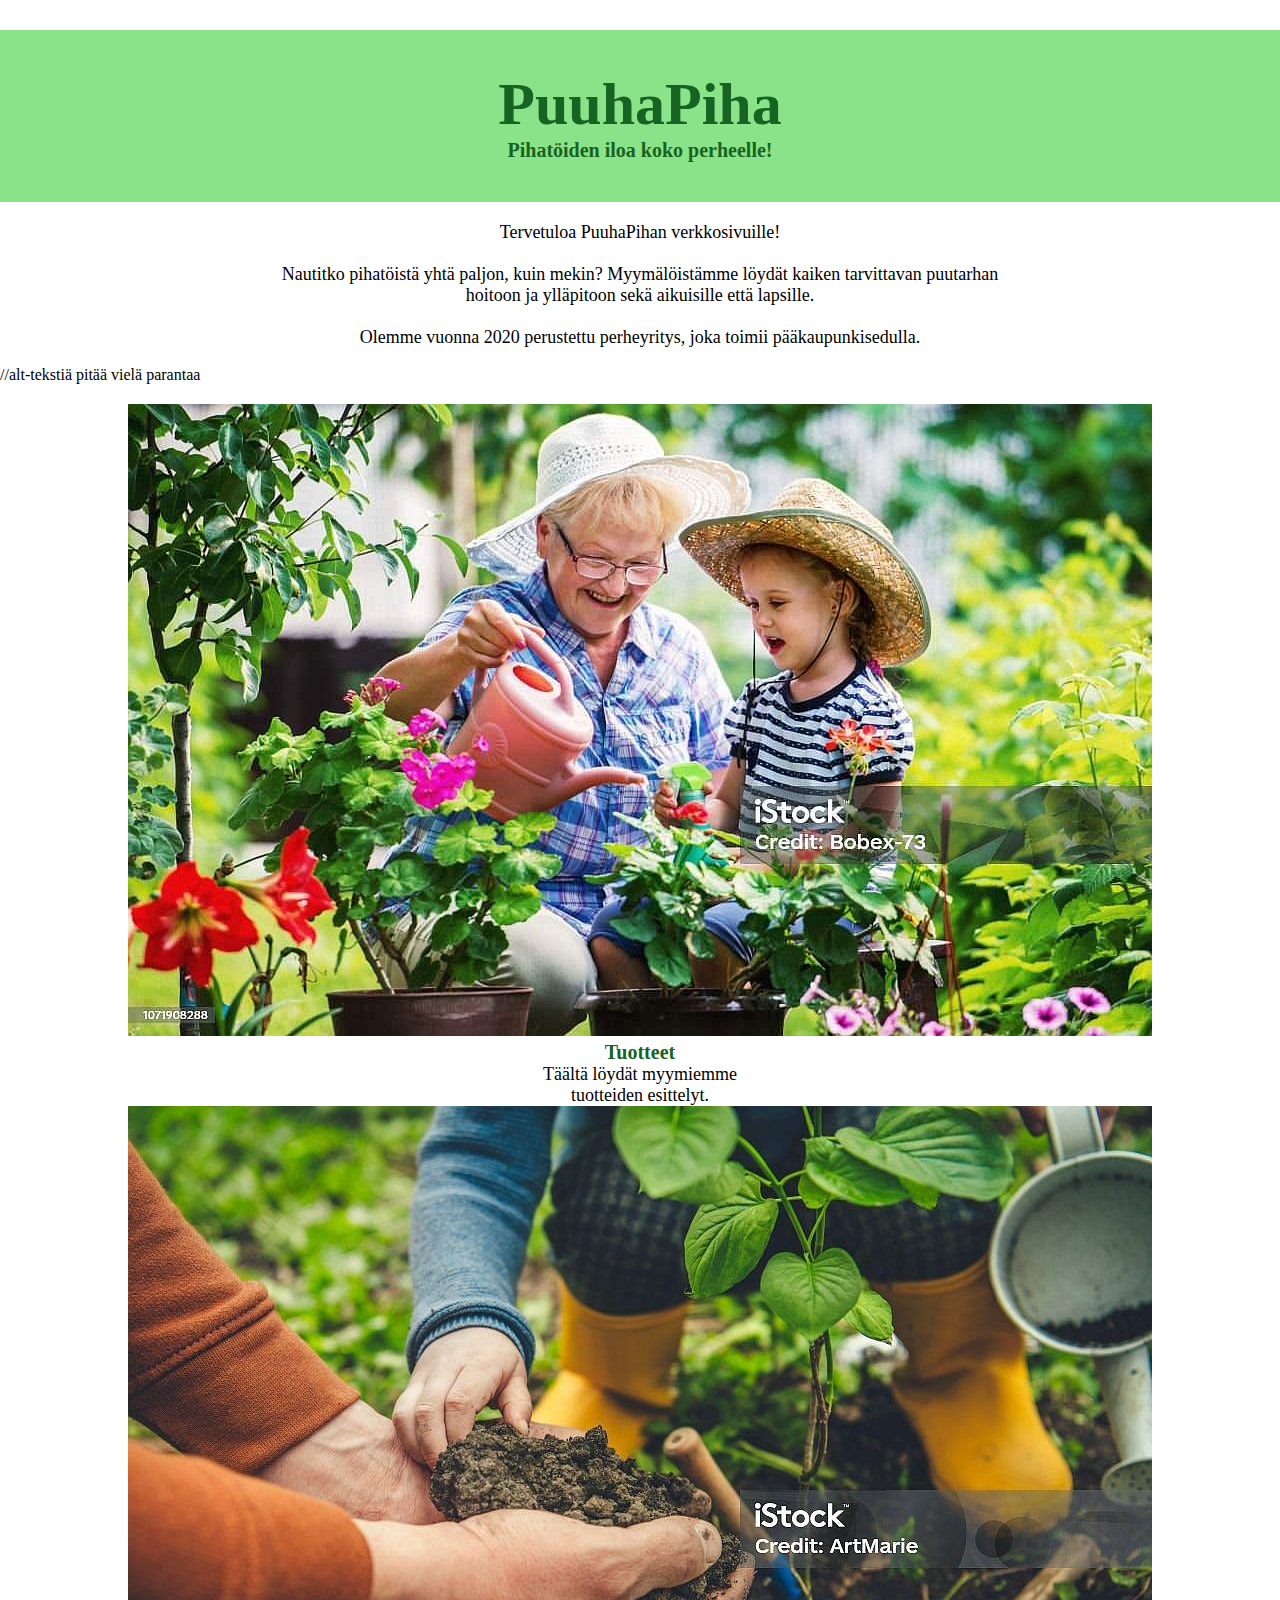
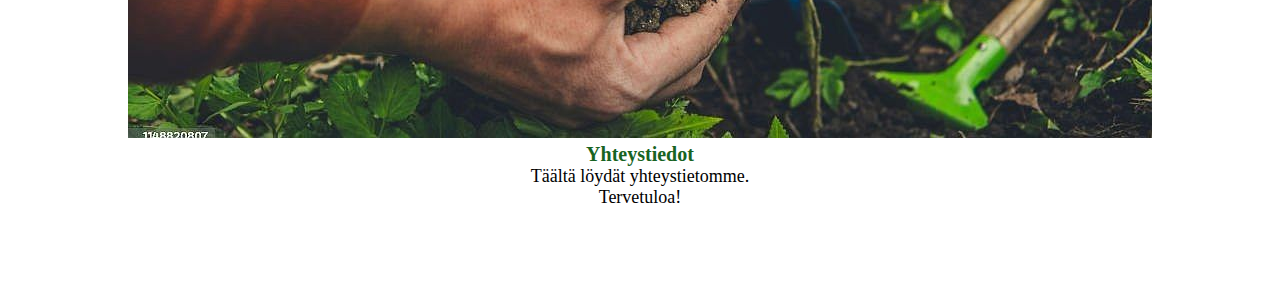
<file: Index.html>
<!DOCTYPE html>
<html>
<head>
    <link rel="stylesheet" href="Styles.css">
    <meta name="author" content="Meri Kivistö, Miko Salmentie, Hanna Turunen">
    <meta name="viewport"
content="width=device-width, initial-scale=1.0">


<title>PuuhaPiha index.html</title>
</head>
<body>

<div class="otsikot">
    <a href="index.html"style="text-decoration: none"><h1>PuuhaPiha</h1></a>
 <h2>Pihatöiden iloa koko perheelle!</h2>
</div>

<div class="sisalto">

<p>Tervetuloa PuuhaPihan verkkosivuille!
<br><br> Nautitko pihatöistä yhtä paljon, kuin mekin? Myymälöistämme löydät kaiken tarvittavan puutarhan 
<br>hoitoon ja ylläpitoon sekä aikuisille että lapsille.
<br><br> Olemme vuonna 2020 perustettu perheyritys, joka toimii pääkaupunkisedulla.</p>
</div>
<br>

    //alt-tekstiä pitää vielä parantaa
    
<div class="sisalto">
  <div class="rivi">
    <div class="sarake" style="background-color:white">
      <figure>
        <img class="kuva" src="tuotteetkuva.jpg" alt="vanhempi nainen kastelee kukkia lapsen kanssa ulkona, heidän ympärillää on paljon vihreää ja kukkia">
      </figure>
      <div class="linkit1">
        <a href="Tuotteet.html" style="text-decoration: none"><h2>Tuotteet</h2></a>       
      </div>
      <p>Täältä löydät myymiemme <br> tuotteiden esittelyt.</p>
    </div>
    <div class="sarake" style="background-color:white">
       <figure>
        <img class="kuva" src="yhteystiedotkuva.jpg" alt="aikuisen kädessä on multaa, johon lapsi koskee">
      </figure>
        <div class="linkit2">
        <a href="Yhteystiedot.html" style="text-decoration: none"><h2>Yhteystiedot</h2></a>
      </div>
      <p>Täältä löydät yhteystietomme. <br> Tervetuloa!</p>         
    </div>
  </div>
</div>
    
<div class="sisalto">
    
</div>

</body>
</html>
</file>
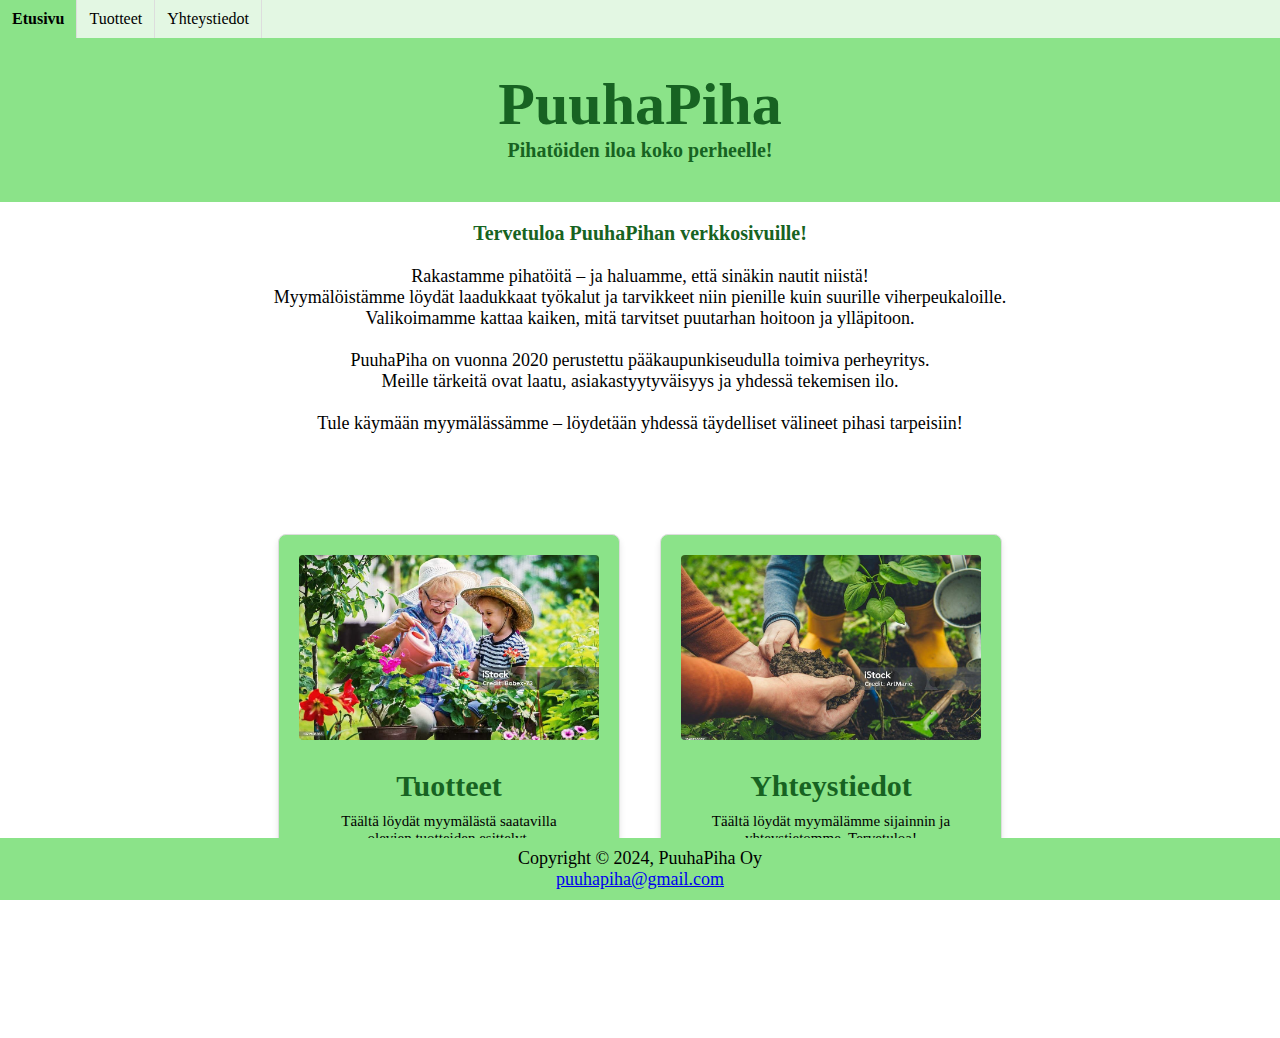
<file: index.html>
<!DOCTYPE html>
<html>
<head>
    <link rel="stylesheet" href="Styles.css">
    <meta name="author" content="Meri Kivistö, Miko Salmentie, Hanna Turunen">
    <meta name="viewport"
content="width=device-width, initial-scale=1.0">

<title>PuuhaPiha index.html</title>
</head>
<body> 

<!-- Navigointipalkki -->

  <nav>  
    <ul>
     <li><a class="active" href="index.html">Etusivu</a></li>
     <li><a href="Tuotteet.html">Tuotteet</a></li>
     <li><a href="Yhteystiedot.html">Yhteystiedot</a></li>
    </ul>
   </nav>

<!-- Sivuston nimi ja slogan -->

<div class="otsikot">
    <a href="index.html"style="text-decoration: none"><h1>PuuhaPiha</h1></a>
 <h2>Pihatöiden iloa koko perheelle!</h2>
</div>

<!-- Etusivun esittely -->

<div class="sisalto">

<h2>Tervetuloa PuuhaPihan verkkosivuille!</h2>
<br> Rakastamme pihatöitä – ja haluamme, että sinäkin nautit niistä! 
<br> Myymälöistämme löydät laadukkaat työkalut ja tarvikkeet niin pienille kuin suurille viherpeukaloille. 
<br> Valikoimamme kattaa kaiken, mitä tarvitset puutarhan hoitoon ja ylläpitoon.
<br><br> PuuhaPiha on vuonna 2020 perustettu pääkaupunkiseudulla toimiva perheyritys.
<br> Meille tärkeitä ovat laatu, asiakastyytyväisyys ja yhdessä tekemisen ilo.
<br><br>Tule käymään myymälässämme – löydetään yhdessä täydelliset välineet pihasi tarpeisiin!
</div>

<!-- Linkki tuotesivulle -->

<a href="Tuotteet.html"style="text-decoration: none">  
<div>
  <div class="etusivu-container">
  <div class="kuvat">
      <img src="tuotteetkuva.jpg" alt="vanhempi nainen kastelee kukkia lapsen kanssa ulkona, heidän ympärillää on paljon vihreää ja kukkia">
      <h3>Tuotteet</h3>
      <p>Täältä löydät myymälästä saatavilla <br>olevien tuotteiden esittelyt.</p>
    </div>
</a>

<!-- Linkki yhteystietoihin -->

<a href="Yhteystiedot.html"style="text-decoration: none">
    <div class="kuvat">
      <img src="yhteystiedotkuva.jpg" alt="aikuisen kädessä on multaa, johon lapsi koskee">
      <h3>Yhteystiedot</h3>
      <p>Täältä löydät myymälämme sijainnin ja <br>yhteystietomme. Tervetuloa!</p>
    </div>
  </a>
  </div>

<!-- Footer -->

  <footer>
    <div>
     <p>Copyright &copy; 2024, PuuhaPiha Oy</p>
    </div>
    <div>
     <p><a href="mailto:puuhapiha@gmail.com">puuhapiha@gmail.com</a></p>
    </div>
  </footer>

</body>
</html>
</file>
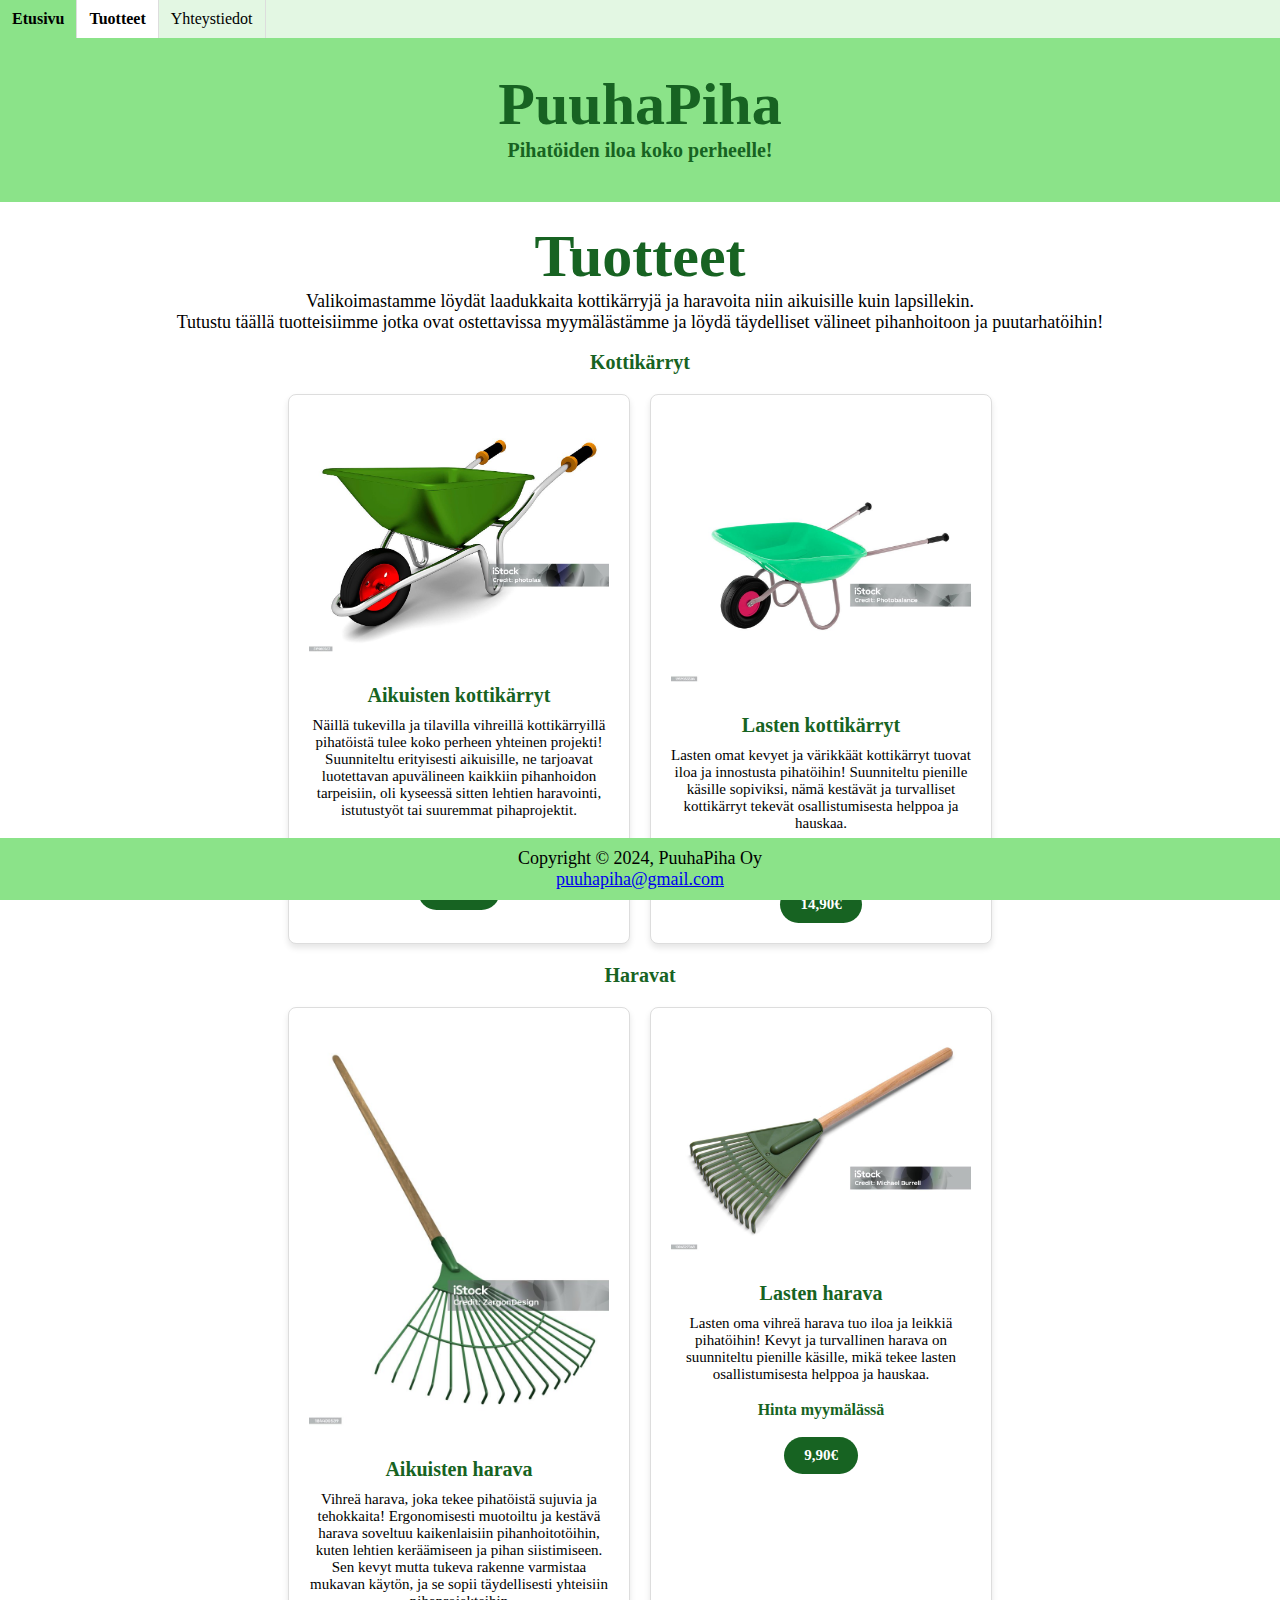
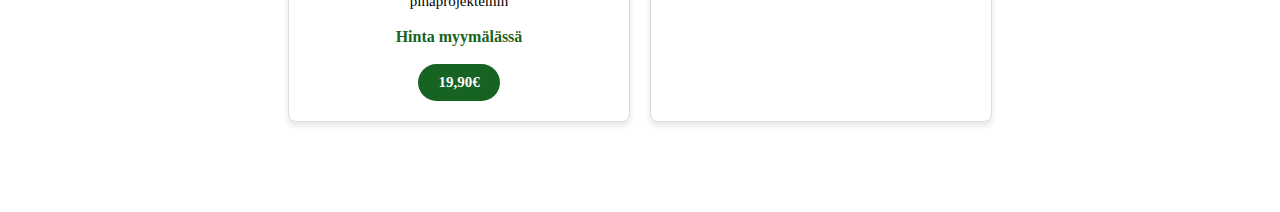
<file: Tuotteet.html>
<!DOCTYPE html>
<html>
<head>
    <link rel="stylesheet" href="Styles.css">
    <meta name="author" content="Meri Kivistö, Miko Salmentie, Hanna Turunen">
    <meta name="viewport"
content="width=device-width, initial-scale=1.0">

<title>PuuhaPiha Tuotteet</title>
</head>
<body>

  <!-- Navigointipalkki -->
    <nav> 
        <ul>
         <li><a href="index.html">Etusivu</a></li>
         <li><a class="active" href="Tuotteet.html">Tuotteet</a></li>
         <li><a href="Yhteystiedot.html">Yhteystiedot</a></li>
        </ul>
       </nav>
<!-- Sivuston nimi ja slogan -->

    <div class="otsikot">
        <a href="index.html"style="text-decoration: none"><h1>PuuhaPiha</h1></a>
     <h2>Pihatöiden iloa koko perheelle!</h2>
    </div>

<!-- Tuotesivun esittely -->

<div class="sisalto">
    <h1>Tuotteet</h1>
<p>Valikoimastamme löydät laadukkaita kottikärryjä ja haravoita niin aikuisille kuin lapsillekin.
<br>Tutustu täällä tuotteisiimme jotka ovat ostettavissa myymälästämme ja löydä täydelliset välineet pihanhoitoon ja puutarhatöihin!</p>
</div>

<br>

<!-- Listatut kottikärryt -->

<div>
<h2>Kottikärryt</h2>

<div class="tuotteet-container">
<div class="tuotteet">
    <img src="Aikuisten kottikärry.jpg" alt="Myyntikuvana vihreät aikuisille tarkoitetut kottikärryt kumikahvoilla">
    <h3>Aikuisten kottikärryt</h3>
    <p>Näillä tukevilla ja tilavilla vihreillä kottikärryillä pihatöistä tulee koko perheen yhteinen projekti! 
    Suunniteltu erityisesti aikuisille, ne tarjoavat luotettavan apuvälineen kaikkiin pihanhoidon tarpeisiin, oli kyseessä sitten lehtien haravointi, istutustyöt tai suuremmat pihaprojektit.</p>
    <br><h4>Hinta myymälässä</h4><br><button class="hinta">29,90€</button>  
  </div>
  <div class="tuotteet">
    <img src="Lasten kottikärry.jpg" alt="Myyntikuvana vihreät lapsille tarkoitetut pienemmät kottikärryt">
    <h3>Lasten kottikärryt</h3>
    <p>Lasten omat kevyet ja värikkäät kottikärryt tuovat iloa ja innostusta pihatöihin! Suunniteltu pienille käsille sopiviksi, nämä kestävät ja turvalliset kottikärryt tekevät osallistumisesta helppoa ja hauskaa.</p>
    <br><h4>Hinta myymälässä</h4><br><button class="hinta">14,90€</button>
  </div>
</div>

<!-- Listatut haravat -->

<div>
    <h2>Haravat</h2>
    
    <div class="tuotteet-container">
    <div class="tuotteet">
        <img src="Aikuisten harava.jpg" alt="Myyntikuvana vihreät aikuisille tarkoitetut kottikärryt kumikahvoilla">
        <h3>Aikuisten harava</h3>
        <p>Vihreä harava, joka tekee pihatöistä sujuvia ja tehokkaita! Ergonomisesti muotoiltu ja kestävä harava soveltuu kaikenlaisiin pihanhoitotöihin, kuten lehtien keräämiseen ja pihan siistimiseen. Sen kevyt mutta tukeva rakenne varmistaa mukavan käytön, ja se sopii täydellisesti yhteisiin pihaprojekteihin</p>
        <br><h4>Hinta myymälässä</h4><br><button class="hinta">19,90€</button>
      </div>
      <div class="tuotteet">
        <img src="Lasten harava.jpg" alt="Myyntikuvana vihreät lapsille tarkoitetut pienemmät kottikärryt">
        <h3>Lasten harava</h3>
        <p>Lasten oma vihreä harava tuo iloa ja leikkiä pihatöihin! Kevyt ja turvallinen harava on suunniteltu pienille käsille, mikä tekee lasten osallistumisesta helppoa ja hauskaa.</p>
        <br><h4>Hinta myymälässä</h4><br><button class="hinta">9,90€</button>
      </div>
    </div>

<!-- Footer -->

<footer>
    <div>
     <p>Copyright &copy; 2024, PuuhaPiha Oy</p>
    </div>
    <div>
     <p><a href="mailto:puuhapiha@gmail.com">puuhapiha@gmail.com</a></p>
    </div>
 </footer>

</body>
</html>
</file>
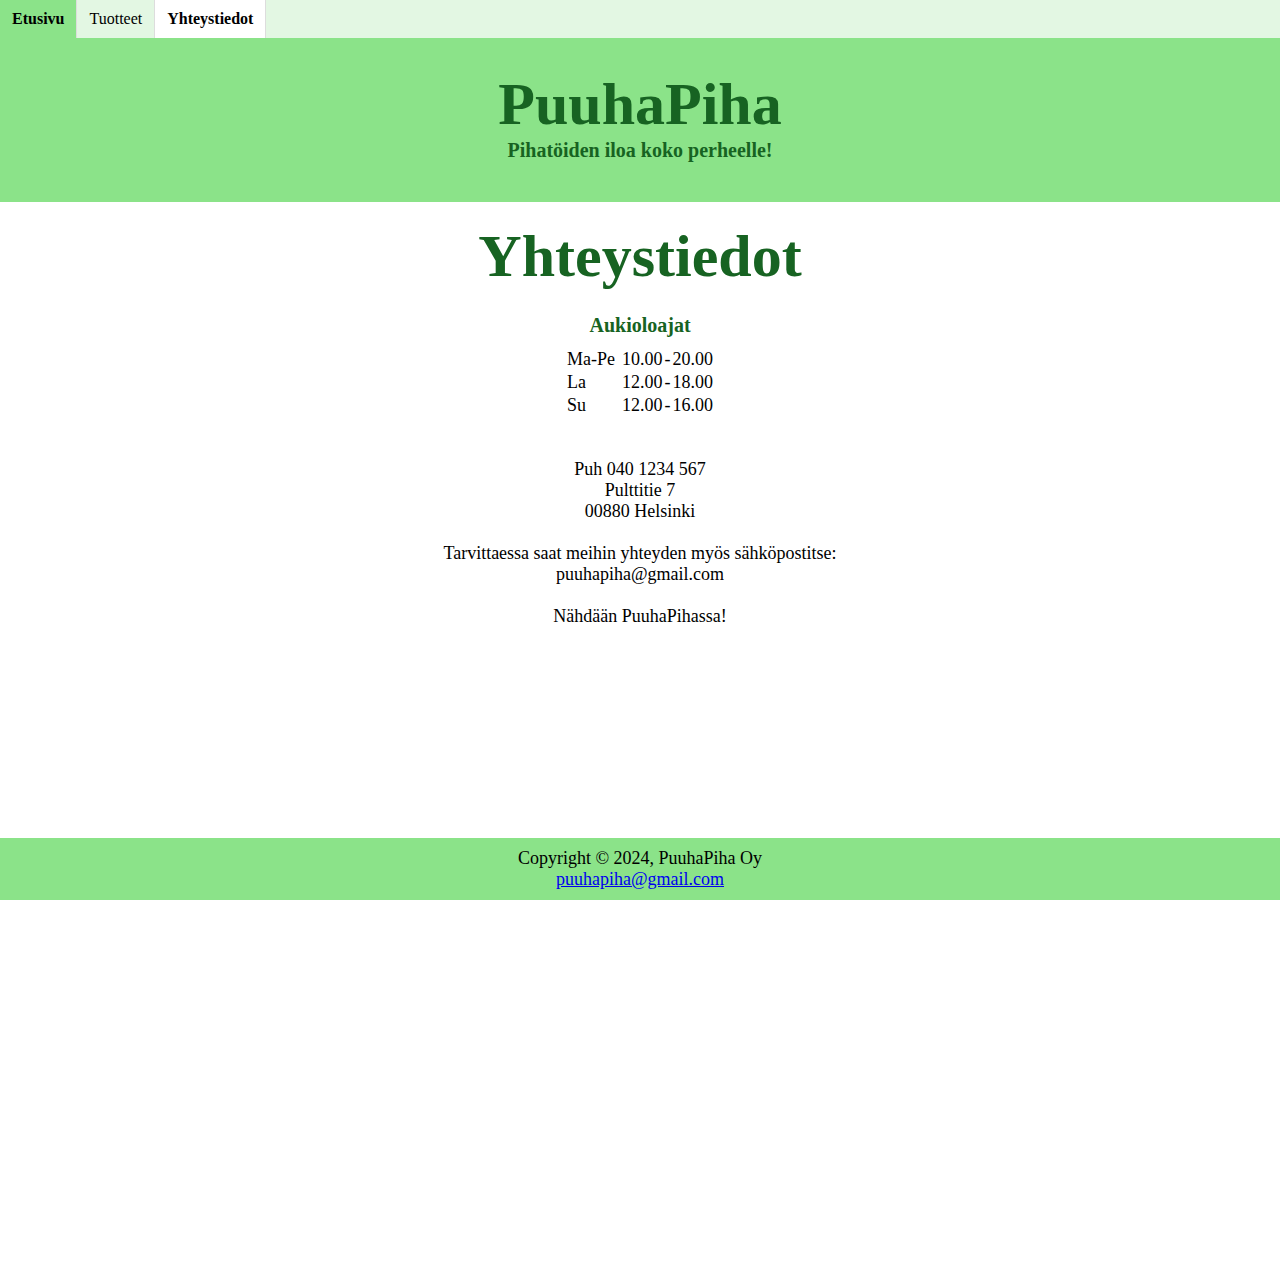
<file: Yhteystiedot.html>
<!DOCTYPE html>
<html>

<head>
    <link rel="stylesheet" href="Styles.css">
    <meta name="author" content="Meri Kivistö, Miko Salmentie, Hanna Turunen">
    <meta name="viewport" content="width=device-width, initial-scale=1.0">

    <title>PuuhaPiha Yhteystiedot</title>
</head>

<body>

<!-- Navigointipalkki -->

  <nav>
    <ul>
     <li><a href="index.html">Etusivu</a></li>
     <li><a href="Tuotteet.html">Tuotteet</a></li>
     <li><a class="active" href="Yhteystiedot.html">Yhteystiedot</a></li>
    </ul>
   </nav>

<!-- Sivun ylälaidassa oleva otsikko -->

    <div class="otsikot">
        <a href="index.html"style="text-decoration: none"><h1>PuuhaPiha</h1></a>
        <h2>Pihatöiden iloa koko perheelle!</h2>
    </div>

<!-- Sivun esittely ja listatut aukioloajat -->

    <div class="sisalto">   
     <h1>Yhteystiedot</h1>

     <h2><br>Aukioloajat</h2>
    </div>
     <table class="aukiolo">
        <tr>
          <td class="paiva">Ma-Pe</td>
          <td class="aika">10.00</td>
          <td class="merkki">-</td>
          <td class="aika">20.00</td>
        </tr>
        <tr>
          <td class="paiva">La</td>
          <td class="aika">12.00</td>
          <td class="merkki">-</td>
          <td class="aika">18.00</td>
        </tr>
        <tr>
          <td class="paiva">Su</td>
          <td class="aika">12.00</td>
          <td class="merkki">-</td>
          <td class="aika">16.00</td>
        </tr>
      </table>
      
<!-- Yhteystiedot -->

  <div class="sisalto">
    <br><p> Puh 040 1234 567
    <br> Pulttitie 7
    <br> 00880 Helsinki
    <br><br> Tarvittaessa saat meihin yhteyden myös sähköpostitse:
    <br> puuhapiha@gmail.com
    <br><br> Nähdään PuuhaPihassa!</p></br>
    </div>

<!-- Google Maps -->

    <div class="kartta">
        <iframe src="https://www.google.com/maps/embed?pb=!1m18!1m12!1m3!1d1982.1524862127806!2d25.04944307684488!3d60.21130764011332!2m3!1f0!2f0!3f0!3m2!1i1024!2i768!4f13.1!3m3!1m2!1s0x469209286fe1b2f9%3A0x4045bf7c18d1dde5!2sPulttitie%207%2C%2000880%20Helsinki!5e0!3m2!1sfi!2sfi!4v1732202494900!5m2!1sfi!2sfi" width="600" height="450" style="border:0;" allowfullscreen="" loading="lazy" referrerpolicy="no-referrer-when-downgrade"></iframe>
    </div>

<!-- Footer -->

    <footer>
       <div>
        <p>Copyright &copy; 2024, PuuhaPiha Oy</p>
       </div>
       <div>
        <p><a href="mailto:puuhapiha@gmail.com">puuhapiha@gmail.com</a></p>
       </div>
    </footer>

</body>

</html>
</file>
<file: Styles.css>
* {
    padding: 0;
    margin: 0;
}

body {
    
    background-color:white;
    padding-bottom: 70px;
}

/*Navigaatio*/
nav {
    position: fixed;
    z-index: 10000;
    top: 0;
    width: 100%;
    background-color: #e3f7e3;
    
}

nav ul {
    list-style-type: none;
    overflow: hidden;

}

nav ul li a {
    display: block;
    float: left;
    padding: 10px 12px;
    text-decoration: none;
    font-family: Calibri;
    color: black;
    border-right: 1px solid #ddd;

}

/*Navigaation hover*/
nav ul li a:hover, nav ul li a:focus {
    background-color: #8BE389;
    font-weight: bold;
}

/*Aktiivinen navigaatio*/
.active {
    background-color: white;
    font-weight: bold;
}

.otsikot {
    background-color: #8BE389;
    padding: 40px;
    margin-top: 30px;
}

/*Otsikot*/
h1 {
    color:#176322;
    text-align: center;
    font-family: Rockwell;
    font-size: 60px;
}

h2 {
    color:#176322;
    text-align: center;
    font-family: Rockwell;
    font-size: 20px
    
}

h4 {
  color:#176322;
  text-align: center;
  font-family: Rockwell;
  font-size: 16px
  
}

/*Teksti*/
.sisalto {
    color:#000000;
    text-align: center;
    font-family: Calibri;
    font-size: 18px;
    margin-top: 20px;
}

/*Linkit*/
.linkit1 {
    color:#176322;
    font-family: Rockwell;
    font-size: 20px
}

.linkit2 {
    color:#176322;
    font-family: Rockwell;
    font-size: 20px
}

/*Yhteystietosivu*/
.kartta {
  display: flex;
  justify-content: center;
  margin-bottom: 100px;
}

.aukiolo {
    color:#000000;
    font-family: Calibri;
    font-size: 18px;
    margin-top: 10px;
    width: 100%;
    display: flex; 
    justify-content: center;
}

.paiva {
    padding-right: 5px;
}

/*Tuotteiden kuvat ja elementit*/
.tuotteet-container {
    display: flex;
    gap: 20px;
    padding: 20px;
    justify-content: center; 
    align-items: stretch;
  }

  .tuotteet {
    width: 300px;
    padding: 20px;
    text-align: center;
    background-color: white;
    border: 1px solid #ddd;
    border-radius: 8px;
    box-shadow: 0 4px 6px rgba(0, 0, 0, 0.1);
    transition: transform 0.3s ease, box-shadow 0.3s ease;
    position: relative;
  }
  
  .tuotteet img {
    width: 100%;
    height: auto;
    border-radius: 4px;
    margin-bottom: 15px;
  }
  
  .tuotteet h3 {
    margin: 10px 0;
    font-size: 20px;
    font-family: Rockwell;
    color:#176322;
  }
  
  .tuotteet p {
    font-size: 15px;
    color:#000000;
    font-family: Calibri;
  }
  
  .tuotteet:hover {
    transform: translateY(-10px);
    box-shadow: 0 8px 12px rgba(0, 0, 0, 0.2);
    border-color: #aaa;
  }

/* Tuotteen hinta*/
  .hinta {
    display: inline-block;
    padding: 10px 20px;
    background-color: #176322; 
    color: white;
    font-family: Rockwell;
    font-size: 15px;
    font-weight: bold;
    text-transform: uppercase;
    border: none;
    border-radius: 50px;
    transition: background-color 0.3s ease, transform 0.3s ease;
  }

/*Etusivun elementit*/
.etusivu-container {
    display: flex;
    gap: 40px;
    padding: 100px;
    justify-content: center; 
    align-items: center;
    margin: 0;
    flex-wrap: wrap;

  }

  .kuvat {
    width: 300px;
    padding: 20px;
    text-align: center;
    background-color: #8BE389; 
    border: 1px solid #ddd;
    border-radius: 8px;
    box-shadow: 0 4px 6px rgba(0, 0, 0, 0.1);
    transition: transform 0.3s ease, box-shadow 0.3s ease;
    position: relative;
  }
  
  .kuvat img {
    width: 100%;
    height: auto;
    border-radius: 4px;
    margin-bottom: 15px;
  }
  
  .kuvat h3 {
    margin: 10px 0;
    font-size: 30px;
    font-family: Rockwell;
    color:#176322;
  }
  
  .kuvat p {
    font-size: 15px;
    color:#000000;
    font-family: Calibri;
  }
  
  .kuvat:hover {
    transform: translateY(-10px);
    box-shadow: 0 8px 12px rgba(0, 0, 0, 0.2);
    border-color: #aaa;
  }


/*Footer*/
footer {
    font-family: Calibri;
    font-size: 18px;
    color: #000000;
    position: fixed;
    bottom: 0;
    width: 100%;
    text-align: center;
    padding-top: 10px;
    padding-bottom: 10px;
    background-color: #8BE389;
    align-self: end;
    
       
}

/*Mobiilikoko*/
@media (max-width: 600px) {
  .etusivu-container {
      gap: 20px;
      padding: 20px;
      flex-direction: column;
  }
}
</file>
